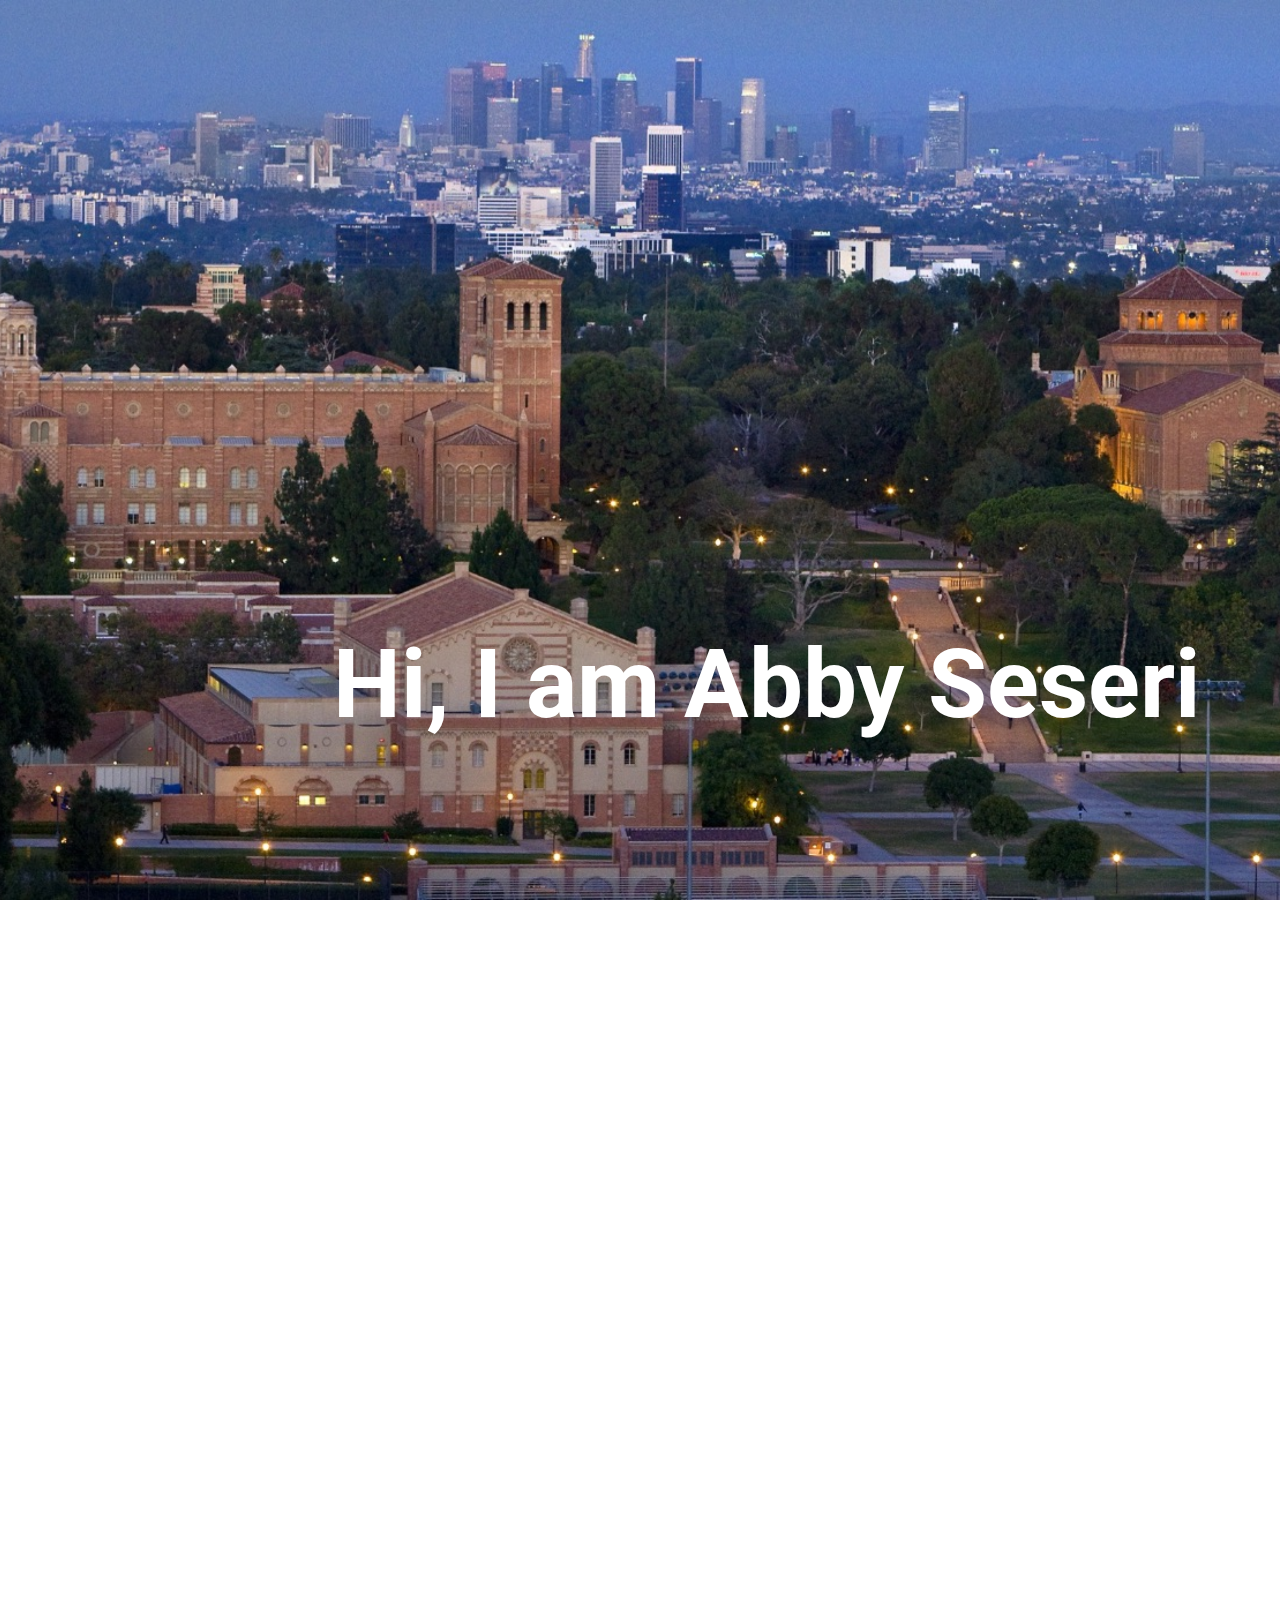
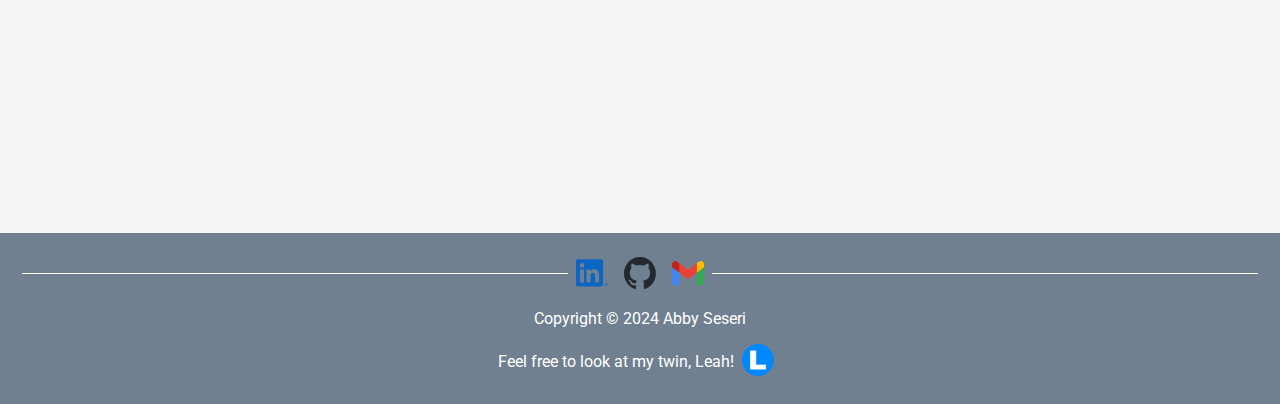
<file: index.html>
<!DOCTYPE html>
<html lang="en">
    <head>
        <meta charset="UTF-8">
        <meta name="viewport" content="width=device-width, initial-scale=1.0">
        <meta name="google-site-verification" content="kibCwrNAV9_nK0_cdmHrqbCRXJBWqdv2DVb4BDLb72M" />
        <title>Abby Seseri</title>
        <link rel="icon" type="image/x-icon" href="icons/A_favicon.png">
        <link rel="stylesheet" href="index.css">
        <link rel="preconnect" href="https://fonts.googleapis.com">
        <link rel="preconnect" href="https://fonts.gstatic.com" crossorigin>
        <link href="https://fonts.googleapis.com/css2?family=Roboto:ital,wght@0,100;0,300;0,400;0,500;0,700;0,900;1,100;1,300;1,400;1,500;1,700;1,900&display=swap" rel="stylesheet">
        <script type="module" src="index.js"></script>
    </head>
    <body>
        <header>
            <article>
                <h1>Hi, I am Abby Seseri</h1>
            </article>
        </header>

        <main>
            <!--Profile-->
            <section class="main-section" id="profile"><div class="fade-in">
                <img id="abby-picture" src="icons/Profile.png" alt="A picture of Abby">
                <p>I am a student at UCLA, majoring in Computer Science.</p>
            </div></section>

            <!--Education-->
            <section class="main-section" id="education"><div class="fade-in">
                <h2>Education</h2>
                <div class="timeline">
                    <ul>
                    <li><article class="school">
                        <h3>University of California, Los Angeles</h3>
                        <p class="timeline-important"><em>Bachelor's Degree</em> | 2022-2025</p>
                        <p class="timeline-info"><strong>Major: </strong>Computer Science</p>
                        <p class="timeline-info"><strong>Relevant Courses: </strong>CS 181: Theory of Computing,
                            CS 180: Introduction to Algorithms and Complexity, CS 161: Fundamentals of Artificial Intelligence, 
                            CS M151B: Computer Systems Architecture, 
                            CS M148: Data Science, CS M146: Machine Learning, CS 145: Data Mining, CS 144: Web Applications, 
                            CS 143: Data Management Systems, CS 131: Programming Languages, 
                            CS 118: Computer Network Fundamentals, CS 111: Operating Systems Principles, 
                            CS 35L: Software Construction, CS 33: Computer Organization, 
                            CS 32: Data Structures and Algorithms, 
                            MATH 142: Mathematical Modeling, MATH 115A and 33A: Linear Algebra, 
                            MATH 33B: Differential Equations, MATH 32A/B: Multivariable Calculus, 
                            STATS 100A: Introduction to Probability,
                            EC ENGR C147: Neural Networks and Deep Learning, 
                            EC ENGR 133A: Applied Numerical Computing, EC ENGR M16: Logic Design of Digital Systems</p>
                    </article></li>
                    <li><article class="school">
                        <h3>Santiago Canyon College</h3>
                        <p class="timeline-important"><em>Community College Credits</em> | 2018-2022</p>
                    </article></li>
                    <li><article class="school">
                        <h3>Villa Park High School</h3>
                        <p class="timeline-important"><em>High School Degree</em> | 2018-2022</p>
                        <p class="timeline-info"><strong>Awards: </strong>Summa Cum Laude</p>
                    </article></li>
                    </ul>
                </div>
            </div></section>

            <!--Experience-->
            <section class="main-section" id="experience"><div class="fade-in">
                <h2>Experience</h2>
                <div class="timeline">
                    <ul>
                    <li><article class="job">
                        <h3>Data Annotation</h3>
                        <p class="timeline-important">AI Data Specialist | 2024-Present</p>
                        <p class="timeline-info">
                            Use reinforcement learning from human feedback (RLHF) to enhance the efficiency of 
                            machine learning models' learning process. Guarantee that models comply with legal 
                            and ethical responsibilities, such as ensuring they are harmless, truthful, and safe. 
                            Initiate engineering procedures with diverse parameters and generate evaluations of outcomes. 
                            Perform quality assurance on the work of other analysts, including prompts, feedback, discussions, 
                            and ensuring adherence to instructions.
                        </p>
                    </article></li>
                    <li><article class="job">
                        <h3><a href="https://upe.seas.ucla.edu/">Upsilon Pi Epsilon</a>, UCLA</h3>
                        <p class="timeline-important">International Honor Society Member | 2023-Present</p>
                    </article></li>
                    </ul>
                </div>
            </div></section>

            <!--Projects-->
            <section class="main-section" id="projects"><div class="fade-in">
                <h2>Projects</h2>
                <section id="projects-outer-flex-box"><section id="projects-flex-box">
                    <article class="project" id="personal-website">
                        <div>
                            <h3>Personal Website</h3>
                            <img class="language" src="icons/html.svg" alt="HTML">
                            <img class="language" src="icons/css.svg" alt="CSS">
                            <img class="language" src="icons/js.svg" alt="Javascript">
                        </div>
                        <p>Developed a personal website that is hosted on github pages using html, css, and javascript.</p>
                    </article>
                    <article class="project" id="peach-party">
                        <div>
                            <h3>Peach Party Project</h3>
                            <img class="language" src="icons/cpp.svg" alt="C plus plus">
                        </div>
                        <p>Constructed a 2-player game where characters and 2 enemy types move along a 16x16 grid following different algorithms and
                            possess states depending on 6 square types on the grid, competing for the most coins in 1 minute
                        </p>
                    </article>
                    <article class="project" id="interpreter">
                        <div>
                            <h3>Making an Interpreter</h3>
                            <img class="language" src="icons/python.svg" alt="Python">
                        </div>
                        <p>Created an interpreter for a language called Brewin supporting typical arithmetic and comparison operators, 
                            dynamically-scoped variables, first-class functions, lambdas, pass-by-reference and pass-by-value, limited type coercions, 
                            objects and all operations on objects, and prototypal inheritance using an abstract syntax tree
                        </p>
                    </article>
                    <article class="project" id="networking">
                        <div>
                            <h3>Reliable and Secure Network Communication System</h3>
                            <img class="language" src="icons/c.svg" alt="C">
                        </div>
                        <p>Developed a reliable, encrypted bidirectional data transfer protocol over UDP.
                            Implemented AES-256 encryption, HMAC for authentication, and ECDSA/Diffie-Hellman for secure key exchange.
                            Ensured data integrity and confidentiality using TLS-like handshakes and cryptographic standards.
                        </p>
                    </article>
                    <article class="project" id="wnba">
                        <div>
                            <h3>WNBA Dataset</h3>
                            <img class="language" src="icons/python.svg" alt="Python">
                        </div>
                        <p>Analyzed a WNBA dataset throughout the data science life cycle. Neural networks and K-means classification
                            are among some of the models I have used to understand and predict sports trends.
                            Data provided by basketball-reference.com.
                        </p>
                    </article>
                </section></section>
            </div></section>
        </main>

        <footer>
            <section class="socials">
                <a class="social" href="https://www.linkedin.com/in/abbyseseri/"><img src="icons/linkedin.svg" alt="Linkedin Logo"></a>
                <a class="social" href="https://github.com/aseseri"><img src="icons/github.svg" alt="Github Logo"></a>
                <a class="social" href="mailto:aseseri555@gmail.com"><img src="icons/gmail.svg" alt="Gmail Logo"></a>
            </section>
            <section id="copyright">
                <p>Copyright © 2024 Abby Seseri</p>
            </section>
            <section id="leah">
                <p>Feel free to look at my twin, Leah!</p>
                <a class="social" href="https://lseseri.github.io/portfolio/index.html"><img src="icons/L_favicon.png" alt="Logo with the letter L"></a>
            </section>
        </footer>
    </body>
</html>
</file>
<file: index.css>
:root{
    font-size: 16px;
    font-family: "Roboto", sans-serif;
    font-weight: 400;
    font-style: normal;

    /* Color Constants */
    --sky: #BBE1FA;
    --mediumblue: #3282B8;
    --mydarkblue: #0F4C75;
    --dark: #1B262C;
}

body{
    margin: 0;
}

/* Header */
header:before{
    content: "";
    position: fixed;
    left: 0;
    top: 0;
    width: 100%;
    height: 100vh;
    z-index: -10;
    background: url("icons/ucla-campus-night.jpg") no-repeat 35% 50%;
    -webkit-background-size: cover; /* Safari and Chrome */
    -moz-background-size: cover;    /* Firefox */
    -o-background-size: cover;      /* Opera */
    background-size: cover;         /* Standard */
}

header{
    width: 100%;
    height: 100vh;
    position: relative;
}
header article{
    position:absolute;
    right: 5rem;
    bottom: 6rem;
    color: white;
    font-size: 3rem;
}

/* All Main Sections*/
.main-section{
    padding: 2rem 5rem;
}

.fade-in{
    opacity: 0;
    animation: fade-in linear forwards;
    animation-timeline: view();
    animation-range: cover 0% contain 80%;     
    /* Starts as soon as the main section begins to enter scroll view*/
    /* Ends once 80% of the main section is contained into view */
}

.main-section:nth-child(odd){
    background-color: white;
}

.main-section:nth-child(even){
    background-color: whitesmoke;
}

/* Profile */
#profile{
    display: flex;
    flex-direction: column;
    justify-content: center;
    align-items: center;
    height: 100vh;
    font-size: 1.5rem;
    text-align: center;
}

#abby-picture{
    border-radius: 5rem;
    height: 70vh;
}

/* Education */
.timeline{
    display: flex;
    flex-direction: column;
    position: relative;
}

.timeline article{
    background: var(--sky);
    overflow-wrap: anywhere;
}

.timeline ul::before{     /* Vertical Line in timeline*/
    content: '';
    position: absolute;
    top: 0;
    left: 2rem;
    height: 100%;
    width: 1px;
    background: var(--sky);
}

.timeline li article{
    margin-left: 1rem;
    border-radius: 1rem;
    padding: 0.5rem;
}

.timeline li article::before{    /* Horizontal Line in timeline*/
    content: '';
    position: absolute;
    top: 1.15rem;
    left: -0.5rem;
    width: 1.5rem;
    height: 0.1rem;
    background: var(--sky);
}

.timeline li article > *{     /*All article elements have a margin of 0 (expect the first timeline-info as seen below*/
    margin: 0rem;
}
.timeline-important+.timeline-info{
    margin: 1rem 0 0 0;
}

.timeline li{
    position: relative;
}

.timeline li + li{
    margin-top: 1rem;
}

.timeline li::marker{
    content:"⬤";
    color: var(--sky);
}

/* Projects */
#projects-outer-flex-box{
    display: flex;
    justify-content: center;
}

#projects-flex-box{
    width: calc(3*25vw + 3*1rem + 3*1.5rem);   /*Adjusted to fit 3 project boxes (margin and padding too)*/
    display: flex;
    flex-direction: row;
    flex-wrap: wrap;
    justify-content: flex-start;
    align-items: stretch;
}

.project{
    margin: 0.5rem;
    background-color: var(--mydarkblue);
    width: 25vw;
    color: white;
    border-radius: 1rem;
    padding: 0.75rem;
    cursor: pointer;
}

.project:hover{
    opacity: 0.8;
}

.project div{
    display: flex;
    flex-direction: row;
    justify-content: flex-start;
    align-items: center;
    flex-wrap: wrap;
}

.project h3{
    margin: 0 0.25rem 0 0;
}

.project img{
    margin: 0 0.25rem;
    width: 1rem;
}

.project p{
    margin: 1rem 0 0 0;
}

/* Footer */
footer{
    padding: 1rem 0rem;
    width: 100%;
    background-color: slategray;
    display: flex;
    flex-direction: column;
    align-items: center;
    color: white;
}

.socials{
    display: flex;
    flex-direction: row;
    justify-content: center;
}

.socials::before, .socials::after{
    content:"";
    position: relative;
    top: 1.5rem;
    width: calc((99vw - 9rem - 2rem)/2);
    height: .1rem;
    background-color: white;
}

.social > img{
    width: 2rem;
    height: 2rem;
    margin: 0.5rem;
    transition: transform ease-in-out 100ms;
}

.social > img:hover{
    transform: scale(1.1);
}

#copyright > p{
    margin: 0.5rem;
}

#leah{
    display: flex;
    flex-direction: row;
    justify-content: center;
}

/* Fade-in */
@keyframes fade-in{
    to{opacity: 1;}
}

@media (max-width: 1125px){
    .main-section{
        padding: 2rem 4rem;
    }
}

@media (max-width: 1000px){
    .main-section{
        padding: 2rem 2.5rem;
    }
    header article{
        font-size: 2.5rem;
    }
    #abby-picture{
        border-radius: 4;
        height: 55vh; 
    }
}

@media (max-width: 805px){
    .main-section{
        padding: 2rem 2rem;
    }
    header article{
        right: 2rem;
        font-size: 2rem;
    }
    .project{
        width: 70vw;
    }
    #projects-flex-box{
        width: calc(70vw + 1rem + 1.5rem);
    }
}

@media (max-width: 500px){
    #abby-picture{
        border-radius: 3rem;
        height: 40vh;
    }
    header article{
        right: 1rem;
        font-size: 1.5rem;
    }
    .project{
        width: 60vw;
    }
    #projects-flex-box{
        width: calc(60vw + 1rem + 1.5rem);
    }
}
</file>
